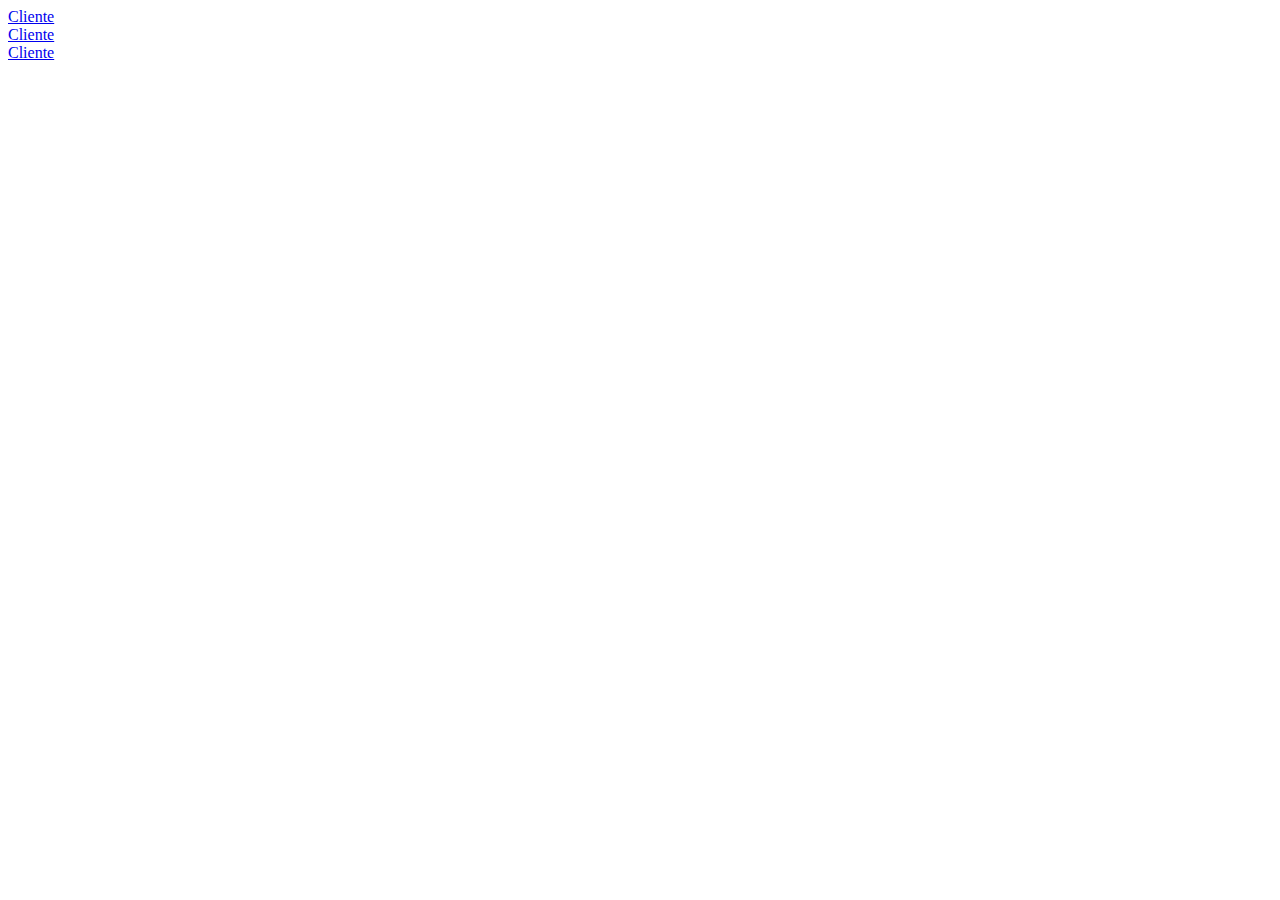
<file: sistema funcional/index.html>
<!doctype html>
<html lang="en">
    <head>
        <meta charset="utf-8">
        <meta name="viewport" content="width=device-width, initial-scale=1">
        <title>Point of Sale</title>
    </head>
    <body>
        <a href="cliente/pag/index.html">Cliente</a>
        <br>
        <a href="cocina/cocina.php">Cliente</a>
        <br>
        <a href="finanza/index.php">Cliente</a>
    </body>
</html>
</file>
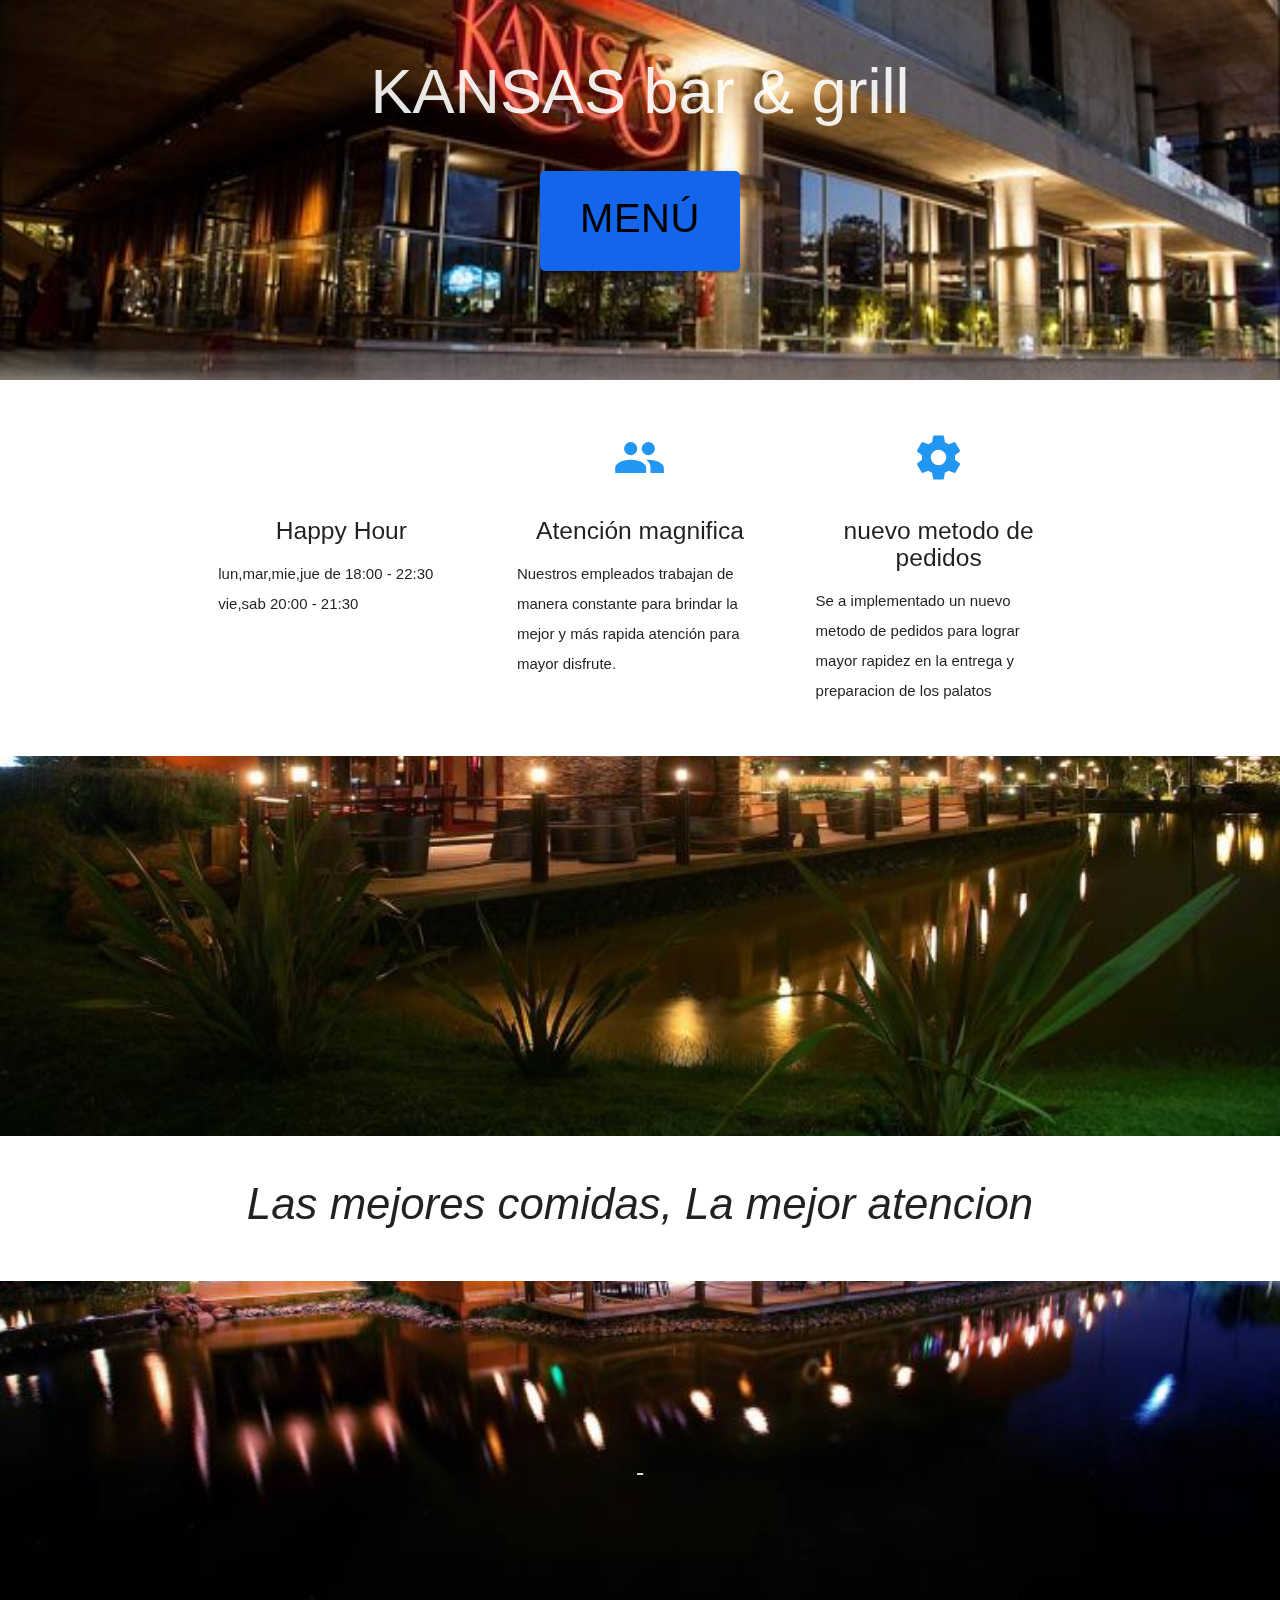
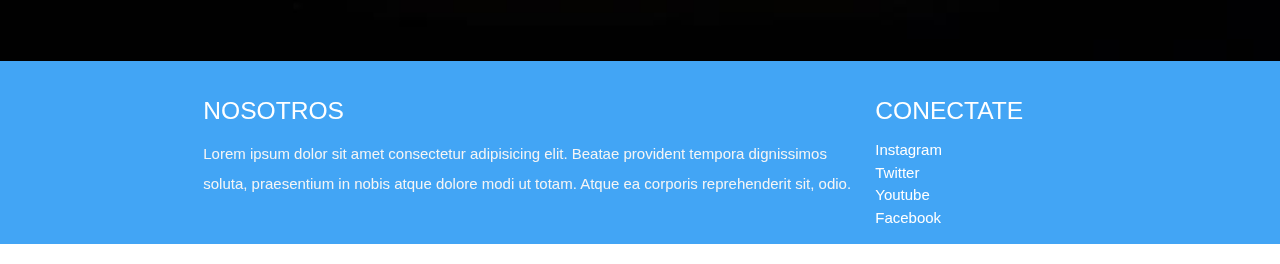
<file: sistema funcional/cliente/pag/index.html>
<!DOCTYPE html>
<html lang="en">
<head>
<meta http-equiv="Content-Type" content="text/html; charset=UTF-8"/>
<meta name="viewport" content="width=device-width, initial-scale=1"/>
<title>KANSAS</title>

<!-- CSS  -->
<link href="https://fonts.googleapis.com/icon?family=Material+Icons" rel="stylesheet">
<link href="../css/materialize.css" type="text/css" rel="stylesheet" media="screen,projection"/>
<link href="../css/style.css" type="text/css" rel="stylesheet" media="screen,projection"/>
<link rel="stylesheet" href="c-styles.css">
</head>

<body>
<!--<nav class="blue lighten-1" role="navigation">
  <div class="nav-wrapper container">
    <a id="logo-container" href="index.html" class="brand-logo white-text">KANSAS</a>
    <ul class="right hide-on-med-and-down white-text">
      <li><a></a></li>
      <li><a></a></li>
    </ul>
  </div>
</nav>-->

<div id="index-banner" class="parallax-container">
  <div class="section no-pad-bot">
    <div class="container">
      <br><br>
      <h1 class="header center">KANSAS bar & grill</h1>
      <div class="row center">
        <a href="accounts/principal.html" class="btn-large menu-button">MENÚ</a>
      </div>
      <br><br>
    </div>
  </div>
  <div class="parallax"><img src="background1.jpg" alt="Unsplashed background img 1"></div>
</div>

<!--COLUMNA NUMERO UNO-->
<div class="container">
  <div class="section ">

    <!--   Icon Section   -->
    <div class="row">
      <div class="col s12 m4">
        <div class="icon-block">
          <h2 class="center blue-text"><i class="material-icons">water_drop</i></h2>
          <h5 class="center">Happy Hour
          </h5>
          <p class="light">lun,mar,mie,jue de 18:00 - 22:30                     vie,sab 20:00 - 21:30</p>
        </div>
      </div>

      <div class="col s12 m4">
        <div class="icon-block">
          <h2 class="center blue-text"><i class="material-icons">group</i></h2>
          <h5 class="center">Atención magnifica
          </h5>

          <p class="light">Nuestros empleados trabajan de manera constante para brindar la mejor y más rapida atención para mayor disfrute.</p>
        </div>
      </div>

      <div class="col s12 m4">
        <div class="icon-block">
          <h2 class="center blue-text"><i class="material-icons">settings</i></h2>
          <h5 class="center">nuevo metodo de pedidos</h5>

          <p class="light">Se a implementado un nuevo metodo de pedidos para lograr mayor rapidez en la entrega y preparacion de los palatos</p>
        </div>
      </div>
    </div>

  </div>
</div>


<div class="parallax-container valign-wrapper">
  <div class="section no-pad-bot">
    <div class="container">
      <div class="row center">
        <h5 class="header col s12 light"></h5>
      </div>
    </div>
  </div>
  <div class="parallax"><img src="background2.jpg" alt="Unsplashed background img 2"></div>
</div>


<!--COLUMNA NUMERO DOS-->
<div class="container">
  <div class="section">

    <div class="row">
      <div class="col s12 center">
        <h3><i class="mdi-content-send brown-text"></i></h3>
        <p class="left-align light">
          <center><h3><i> Las mejores comidas, La mejor atencion</i></h3></center>
        </p>
      </div>
    </div>

  </div>
</div>


<div class="parallax-container valign-wrapper">
  <div class="section no-pad-bot">
    <div class="container">
      <div class="row center">
        <h5 class="header col s12 light">-</h5>
      </div>
    </div>
  </div>
  <div class="parallax"><img src="background3.jpg" alt="Unsplashed background img 3"></div>
</div>

<!--COLUMNA NUMERO TRES-->

<footer class="page-footer blue lighten-1">
  <div class="container">
    <div class="row">
      <div class="col l9">
        <h5 class="white-text">NOSOTROS</h5>
        <p class="grey-text text-lighten-4">Lorem ipsum dolor sit amet consectetur adipisicing elit. Beatae provident tempora dignissimos soluta, praesentium in nobis atque dolore modi ut totam. Atque ea corporis reprehenderit sit, odio.</p>


      </div>

      <div class="col l3">
        <h5 class="white-text">CONECTATE</h5>
        <ul>
          <li><a class="white-text m-separation" href="https://www.instagram.com/fernanfloo/?hl=es-la">Instagram</a></li>
          <li><a class="white-text m-separation" href="https://twitter.com/Fernanfloo">Twitter</a></li>
          <li><a class="white-text m-separation" href="https://www.youtube.com/user/fernanfloo">Youtube</a></li>
          <li><a class="white-text m-separation" href="https://www.facebook.com/FERNANFL00/?locale=es_LA">Facebook</a></li>
        </ul>
      </div>
    </div>
  </div>
</footer>

<!--  Scripts-->
<script src="https://code.jquery.com/jquery-2.1.1.min.js"></script>
<script src="../js/materialize.js"></script>
<script src="../js/init.js"></script>

</body>
</html>
</file>
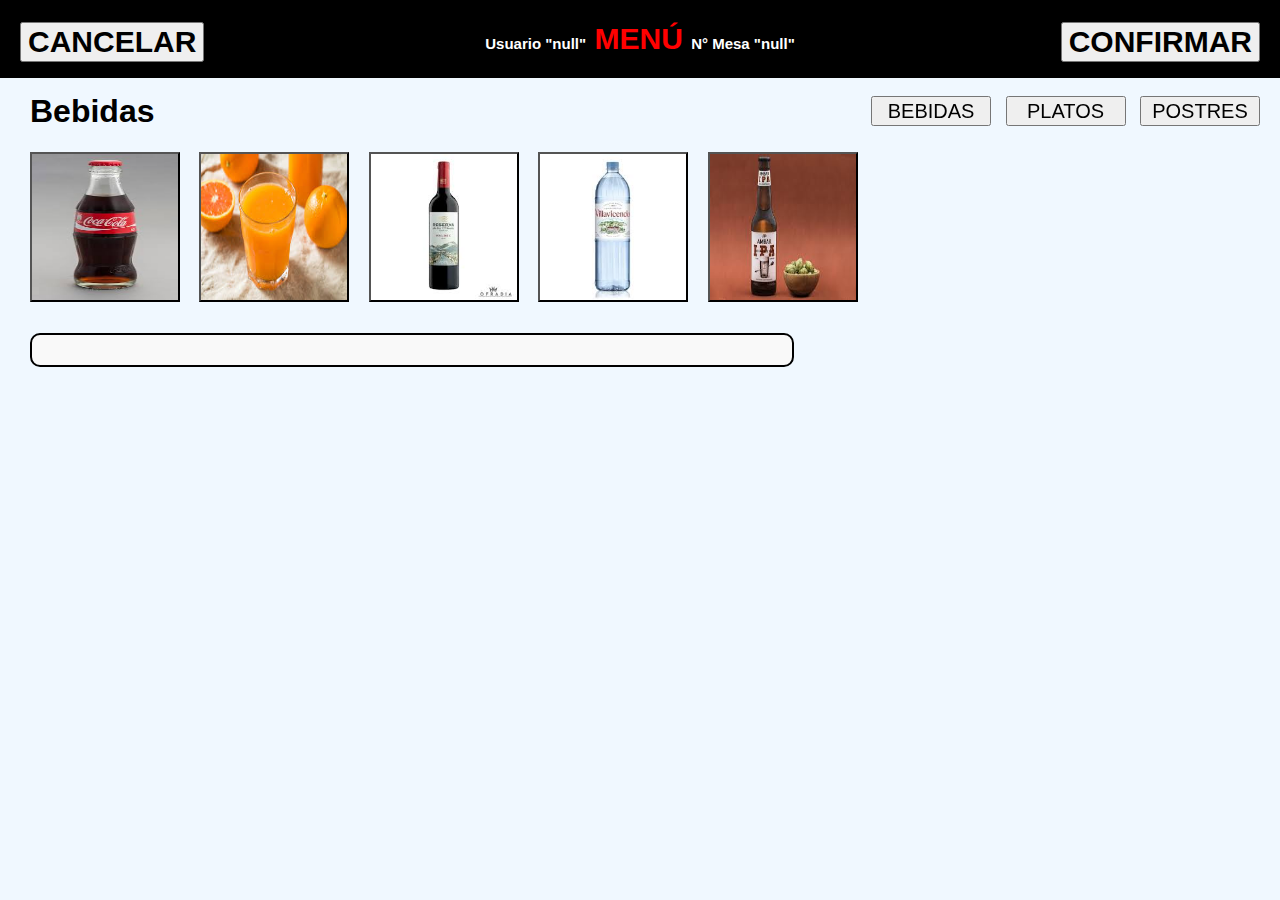
<file: sistema funcional/cliente/pag/menu.html>
<!DOCTYPE html>
<html lang="es">
<head>
<meta charset="UTF-8">
<meta name="viewport" content="width=device-width, initial-scale=1.0">
<title>Menú</title>
<link rel="stylesheet" href="styles2.css">
<script src="javascript.js"></script>
</head>

<body><form action="..\..\cocina\uploaddata.php" method="post">
<header><table><tr>
  <td style="left: 0;position: absolute;"><a href="index.html"><button type="button">CANCELAR</button></a></td>
  <td style="text-align: center;">
    <span id="user" style="font-size: 15px;color: white;"></span>
    <span style="color: red; font-size: 30px">MENÚ</span>
    <span id="nmesa" style="font-size: 15px;color: white;"></span>
  </td>
  <td style="right: 0;position: absolute;"><input type="submit" value="CONFIRMAR"></td>
</tr></table></header>
<nav><ul>
  <li><button type="button" onclick="to_bebidas()">BEBIDAS</button></li>
  <li><button type="button" onclick="to_platos()">PLATOS</button></li>
  <li><button type="button" onclick="to_postres()">POSTRES</button></li>
</ul></nav>
<br><br><br><br>

<input type="hidden" id="postnmesa" name="nmesa"> <input type="hidden" id="postuser" name="user">
<script>
  var queryString = window.location.search;
  var urlParams = new URLSearchParams(queryString);
  var user = urlParams.get('user');
  var nmesa = urlParams.get('nmesa');

  document.getElementById('user').innerHTML = `Usuario "${user}"`;
  document.getElementById('nmesa').innerHTML = `N° Mesa "${nmesa}"`;
  document.getElementById('postuser').value = user;
  document.getElementById('postnmesa').value = nmesa;
</script>

<section id="bebidas" class="bebidas" style="display: block;">
  <h1>Bebidas</h1>
  <div class="scroll-container">
    <button type="button" class="coquita" onclick="mostrar('a-1')"></button>
    <button type="button" class="juguito" onclick="mostrar('a-2')"></button>
    <button type="button" class="vino" onclick="mostrar('a-3')"></button>
    <button type="button" class="agua" onclick="mostrar('a-4')"></button>
    <button type="button" class="cerveza" onclick="mostrar('a-5')"></button>
  </div>
  <div class="desc-container">
    <div class="overall-view" id="a-1" style="display: none;" onkeydown="return false">
      <h2>Coca-Cola</h2>
      <p>Refresco de cola carbonatado</p>
      <input type="number" name="p[11]" value="0" placeholder="0" min="0" max="50">
    </div>
    <div class="overall-view" id="a-2" style="display: none;" onkeydown="return false">
      <h2>Jugo de naranja natural</h2>
      <p>Jugo de naranja recién exprimido</p>
      <input type="number" name="p[12]" value="0" placeholder="0" min="0" max="50">
    </div>
    <div class="overall-view" id="a-3" style="display: none;" onkeydown="return false">
      <h2>Vino tinto reserva</h2>
      <p>Vino tinto reserva de la región, añejado en barricas de roble</p>
      <input type="number" name="p[13]" value="0" placeholder="0" min="0" max="50">
    </div>
    <div class="overall-view" id="a-4" style="display: none;" onkeydown="return false">
      <h2>Agua mineral</h2>
      <p>Agua mineral natural embotellada</p>
      <input type="number" name="p[14]" value="0" placeholder="0" min="0" max="50">
    </div>
    <div class="overall-view" id="a-5" style="display: none;" onkeydown="return false">
      <h2>Cerveza artesanal IPA</h2>
      <p>Cerveza india pale ale elaborada con lúpulo americano</p>
      <input type="number" name="p[15]" value="0" placeholder="0" min="0" max="50">
    </div>
  </div>
</section>

<section id="platos" class="platos" style="display: none;">
  <h1>Platos</h1>
  <div class="scroll-container">
    <button type="button" class="pollo" onclick="mostrar('b-1')"></button>
    <button type="button" class="fideos" onclick="mostrar('b-2')"></button>
    <button type="button" class="sushi" onclick="mostrar('b-3')"></button>
    <button type="button" class="hamburguesa" onclick="mostrar('b-4')"></button>
    <button type="button" class="parrilla" onclick="mostrar('b-5')"></button>
  </div>
  <div class="desc-container">
    <div class="overall-view" id="b-1" style="display: none;" onkeydown="return false">
      <h2>Pollo a la parrilla</h2>
      <p>Pollo asado con hierbas frescas y acompañado de papas fritas</p>
      <input type="number" name="p[21]" value="0" placeholder="0" min="0" max="50">
    </div>
    <div class="overall-view" id="b-2" style="display: none;" onkeydown="return false">
      <h2>Espaguetis a la bolognesa</h2>
      <p>Espaguetis con salsa boloñesa casera y queso parmesano </p>
      <input type="number" name="p[22]" value="0" placeholder="0" min="0" max="50">
    </div>
    <div class="overall-view" id="b-3" style="display: none;" onkeydown="return false">
      <h2>Sushi variado</h2>
      <p>Selección de sushi con variedad de pescado fresco y arroz al vapor</p>
      <input type="number" name="p[23]" value="0" placeholder="0" min="0" max="50">
    </div>
    <div class="overall-view" id="b-4" style="display: none;" onkeydown="return false">
      <h2>Hamburguesa clásica</h2>
      <p>Hamburguesa de carne de res con queso, lechuga, tomate y salsa especial</p>
      <input type="number" name="p[24]" value="0" placeholder="0" min="0" max="50">
    </div>
    <div class="overall-view" id="b-5" style="display: none;" onkeydown="return false">
      <h2>Parrillada mixta</h2>
      <p>Selección de carnes a la parrilla con vegetales asados</p>
      <input type="number" name="p[25]" value="0" placeholder="0" min="0" max="50">
    </div>
  </div>
</section>

<section id="postres" class="postres" style="display: none;">
  <h1>Postres</h1>
  <div class="scroll-container">
    <button type="button" class="tarta" onclick="mostrar('c-1')"></button>
    <button type="button" class="helado" onclick="mostrar('c-2')"></button>
    <button type="button" class="tiramisu" onclick="mostrar('c-3')"></button>
    <button type="button" class="pastel" onclick="mostrar('c-4')"></button>
    <button type="button" class="mousse" onclick="mostrar('c-5')"></button>
  </div>
  <div class="desc-container">
    <div class="overall-view" id="c-1" style="display: none;" onkeydown="return false">
      <h2>Tarta de chocolate</h2>
      <p>Tarta de chocolate negro con crema batida y frambuesas frescas</p>
      <input type="number" name="p[31]" value="0" placeholder="0" min="0" max="50">
    </div>
    <div class="overall-view" id="c-2" style="display: none;" onkeydown="return false">
      <h2>Helado de vainilla</h2>
      <p>Helado cremoso de vainilla con sirope de caramelo</p>
      <input type="number" name="p[32]" value="0" placeholder="0" min="0" max="50">
    </div>
    <div class="overall-view" id="c-3" style="display: none;" onkeydown="return false">
      <h2>Tiramisú</h2>
      <p>Postre italiano hecho con bizcochos de soletilla, café y crema de mascarpone</p>
      <input type="number" name="p[33]" value="0" placeholder="0" min="0" max="50">
    </div>
    <div class="overall-view" id="c-4" style="display: none;" onkeydown="return false">
      <h2>Pastel de manzana</h2>
      <p>Pastel de manzana casero con canela y crujiente de nueces</p>
      <input type="number" name="p[34]" value="0" placeholder="0" min="0" max="50">
    </div>
    <div class="overall-view" id="c-5" style="display: none;" onkeydown="return false">
      <h2>Mousse de limón</h2>
      <p>Mousse refrescante de limón con ralladura de lima</p>
      <input type="number" name="p[35]" value="0" placeholder="0" min="0" max="50">
    </div>
  </div>
</section>
</form></body>
</html>
</file>
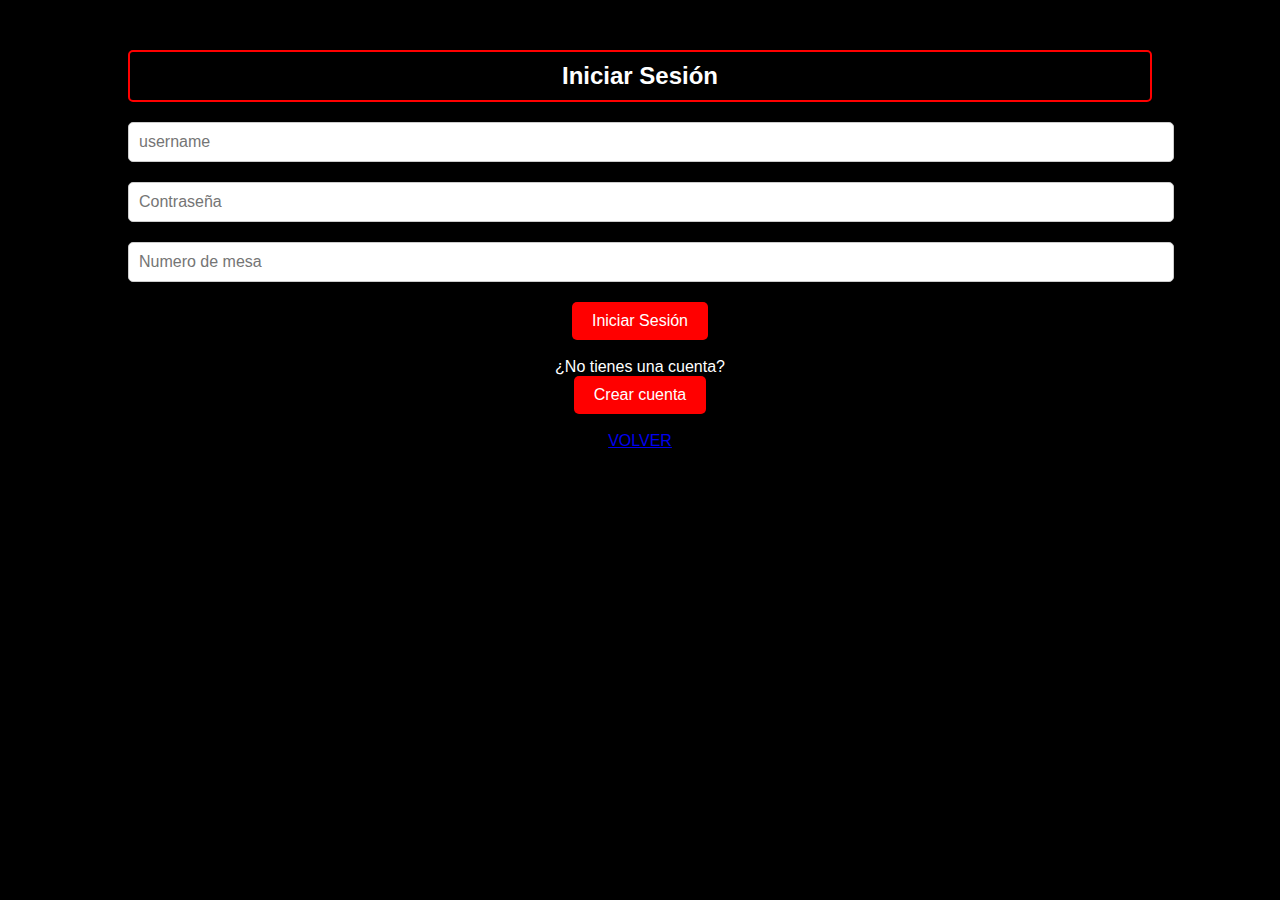
<file: sistema funcional/cliente/pag/accounts/inicio.html>
<!DOCTYPE html>
<html lang="es">
<head>
    <meta charset="UTF-8">
    <meta name="viewport" content="width=device-width, initial-scale=1.0">
    <title>Iniciar Sesión</title>
    <link rel="stylesheet" href="styles.css">
</head>
<body>
    <div class="container">
        <h2>Iniciar Sesión</h2>
        <form action="verify.php" method="post">
            <div class="form-group">
                <input type="text" name="username" placeholder="username" max="50" required>
            </div>
            <div class="form-group">
                <input type="password" name="psw" placeholder="Contraseña" max="50" required>
            </div>
            <div class="form-group">
                <input type="number" name="nmesa" placeholder="Numero de mesa" min="1" required>
            </div>
            <button type="submit">Iniciar Sesión</button>
        </form>
        <br><span style="color: white;">¿No tienes una cuenta?</span><br><a href="registro.html"><button>Crear cuenta</button></a>
        <br><br><a href="principal.html">VOLVER</a>
    </div>
</body>
</html>
</file>
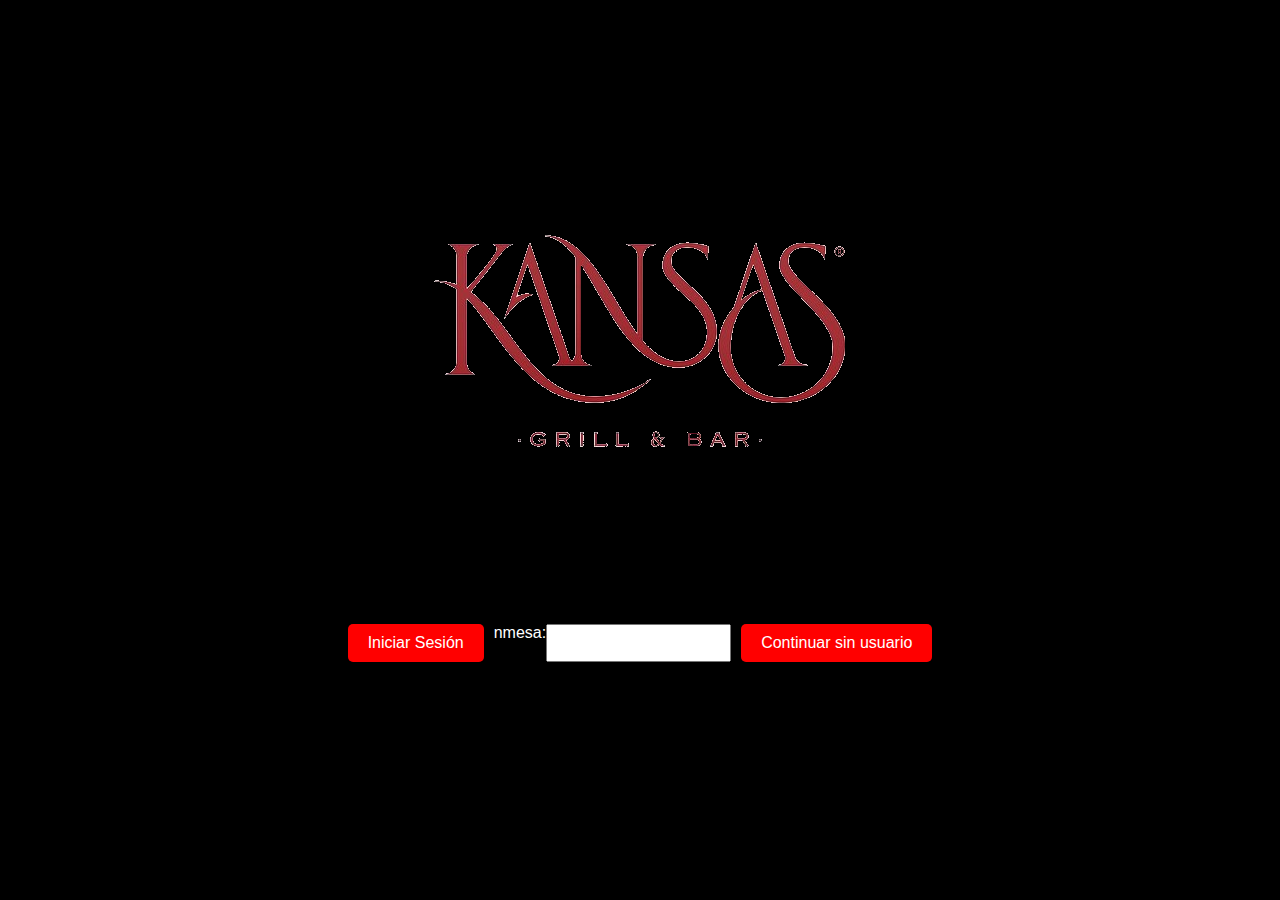
<file: sistema funcional/cliente/pag/accounts/principal.html>
<!DOCTYPE html>
<html lang="es">
<head>
    <meta charset="UTF-8">
    <meta name="viewport" content="width=device-width, initial-scale=1.0">
    <title>Mi Página</title>
    <link rel="stylesheet" href="principal.css">
</head>
<body>
    <div class="container">
        <img class="logo" src="kansas.png" alt="Logo">
        <div class="buttons">
            <script>
                function cambio() {
                    let nmesa = document.getElementById("nmesa").value;
                    let elh = `../menu.html?user=null&nmesa=${nmesa}`;
                    document.getElementById("a").href = elh;
                }
            </script>
            <a href="inicio.html"><button>Iniciar Sesión</button></a>
            <span style="color: white;">nmesa:</span><input id="nmesa" type="number" onchange="cambio()" min="1">
            <a id="a" href="#"><button>Continuar sin usuario</button></a>
        </div>
    </div>
</body>
</html>
</file>
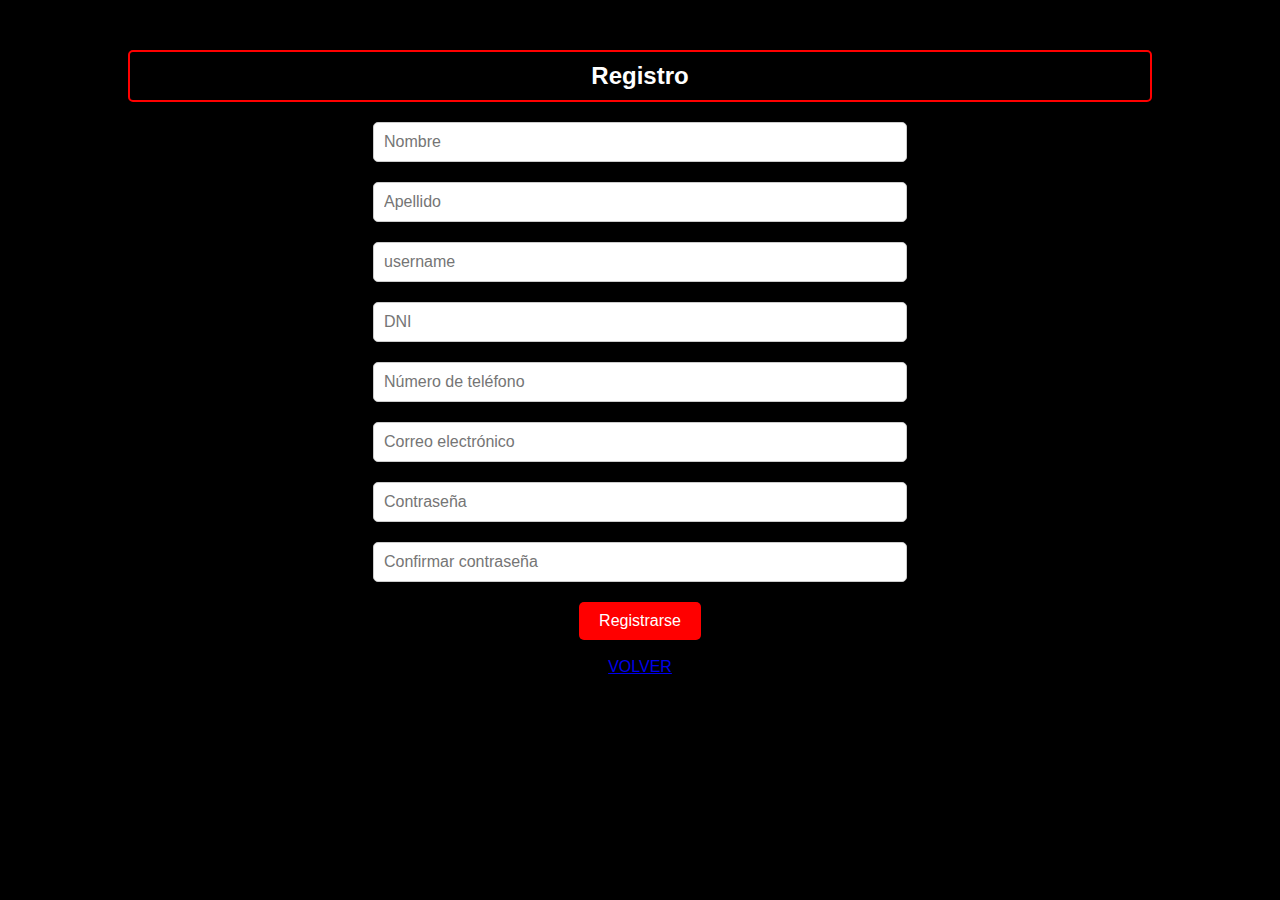
<file: sistema funcional/cliente/pag/accounts/registro.html>
<!DOCTYPE html>
<html lang="es">
<head>
    <meta charset="UTF-8">
    <meta name="viewport" content="width=device-width, initial-scale=1.0">
    <title>Registro</title>
    <link rel="stylesheet" href="registro.css">
</head>
<body>
    <div class="container">
        <h2>Registro</h2>
        <form onsubmit="return validateForm()" action="usuario.php" method="post">
            <div class="form-group">
                <input type="text" id="nombre" name="nombre" placeholder="Nombre" max="50" required>
            </div>
            <div class="form-group">
                <input type="text" id="apellido" name="apellido" placeholder="Apellido" max="50" required>
            </div>
            <div class="form-group">
                <input type="text" id="username" name="username" placeholder="username" max="50" required>
            </div>
            <div class="form-group">
                <input type="text" id="dni" name="dni" placeholder="DNI" minlength="8" maxlength="8" required>
            </div>
            <div class="form-group">
                <input type="tel" id="tel" name="tel" placeholder="Número de teléfono" max="15" required>
            </div>
            <div class="form-group">
                <input type="email" id="email" name="email" placeholder="Correo electrónico" max="50" required>
            </div>
            <div class="form-group">
                <input type="password" id="password" name="password" placeholder="Contraseña" max="50" required>
            </div>
            <div class="form-group">
                <input type="password" id="confirm_password" placeholder="Confirmar contraseña" max="50" required>
            </div>
            <button type="submit">Registrarse</button>
        </form>
        <br><a href="inicio.html">VOLVER</a>
    </div>

    <script>
        function validateForm() {
            var password = document.getElementById("password").value;
            var confirm_password = document.getElementById("confirm_password").value;

            if (password !== confirm_password) {
                alert("Las contraseñas no coinciden");
                return false;
            } else {
                return true;
            }
        }
    </script>
</body>
</html>
</file>
<file: sistema funcional/cliente/pag/c-styles.css>
.menu-button {
    padding-top: 20px;
    margin-top: 20px;
    font-size: 40px;
    text-align: center;
    width: 200px;
    height: 100px;
    background-color: rgb(19, 102, 235);
    border-radius: 5px;
    color: black;
    font-weight: 500;
}

.menu-button:hover {
    background-color: blue;
    color: white;
}

.perman-head {
    width: 100%;
    height: auto;
    background-color: lightblue;
    position: fixed;
}

.b-cancelar {
    margin-left: 20px;
    background-color: lightgreen;
    padding: 10px;
    font-size: 20px;
    color: black;
    text-decoration: none;
    font-family: Arial, Helvetica, sans-serif;
}

.mesa {
    font-size: 30px;
}

table.tableu {
    border-collapse: separate; 
    border-spacing: 50px;
}
</file>
<file: sistema funcional/cliente/pag/styles2.css>
body {
    font-family: Arial, sans-serif;
    margin: 0;
    padding: 0;
    background-color: aliceblue;
    overflow: hidden;
}
header table{
    width: 100%;
    background-color: black;
    position: fixed;
}
header table tr td {
    padding: 20px;
    font-size: 30px;
    font-weight: bold;
    color: white;
}
header table tr td button,
header table tr td input[type=submit] {
    font-size: 30px;
    font-weight: bold;
}
nav {
    right: 20px;
    position: fixed;
    margin-top: 80px;
}
nav ul li {
    display: inline;
}
nav ul li button {
    width: 120px;
    height: 30px;
    margin-left: 10px;
    font-size: 20px;
}

div.scroll-container {
    overflow-x: scroll;
    white-space: nowrap;
    margin-right: 20px;
    margin-bottom: 30px;
}
section {
    margin-left: 30px;
}
section * {
    margin-right: 15px;
}
.scroll-container button {
    width: 150px;
    height: 150px;
    background-size: 100% 100%;
}

.desc-container {
    background-color: #f9f9f9;
    max-width: 700px;
    max-height: 400px;
    padding-left: 30px;
    padding-right: 30px;
    padding-bottom: 30px;
    border: 2px solid black;
    border-radius: 10px;
}
.overall-view {
    max-width: 640px;
}
.overall-view p {
    display: block;
    word-break: break-all;
    white-space: normal;
    max-height: 90px;
    overflow: hidden;
}
input[type=number]
{
  width: 60px;
  height: 50px;
  text-align: center;
  font-size: 30px;
}
input[type=number]::-webkit-inner-spin-button {
    height: 50px;
}

.coquita{
    background-image: url("images/bebidas/Coca_Cola.jpg");
}
.juguito{
    background-image: url("images/bebidas/Jugo_de_naranja_natural.jpg");
} 
.vino{
    background-image: url("images/bebidas/Vino_tinto_reserva.jpg");
}  
.agua{
    background-image: url("images/bebidas/Agua_mineral.jpg");
}  
.tarta{
    background-image: url("images/postres/Tarta_de_chocolate.jpg");   
}
.helado{
    background-image: url("images/postres/helado_de_vainilla.jpg");
}
.tiramisu{
    background-image: url("images/postres/tiramisu.jpg");
}
.mousse{
    background-image: url("images/postres/Mousse_de_limón.jpg");
}
.pastel{
    background-image: url("images/postres/Pastel_de_manzana.jpg");
} 
.cerveza{
    background-image: url("images/bebidas/Cerveza_artesanal_IPA.jpg");
}   
.fideos{
    background-image: url("images/platos/spagueti.jpg");
}
.hamburguesa{
    background-image: url("images/platos/hamburguesa.jpg");
}
.pollo{
    background-image: url("images/platos/Pollo_a_la_parrilla.jpg");
}
.sushi{
    background-image: url("images/platos/sushi_variado.jpg");
}
.parrilla{
    background-image: url("images/platos/parrillada_mixta.jpg");
}
/*.bebidas {
    background-color: #f9f9f9;
}
.postres {
    background-color: #e9e9e9;
}
.platos {
    background-color: #f5f5f5;
}*/
</file>
<file: sistema funcional/cliente/pag/accounts/styles.css>
body {
    margin: 0;
    padding: 0;
    font-family: Arial, sans-serif;
    background-color: black;
}
.container {
    width: 80%;
    margin: 50px auto;
    text-align: center;
}
.form-group {
    margin-bottom: 20px;
}
input[type="text"],
input[type="number"],
input[type="password"] {
    width: 100%;
    padding: 10px;
    font-size: 16px;
    border: 1px solid #ccc;
    border-radius: 5px;
}
button {
    padding: 10px 20px;
    font-size: 16px;
    cursor: pointer;
    border: none;
    border-radius: 5px;
    background-color: red;
    color: white; /* Color del texto */
}
button:hover {
    background-color: red;
}
h2 {
    margin-bottom: 20px;
    color: white;
    border: 2px solid red; 
    padding: 10px;
    border-radius: 5px; 
}
</file>
<file: sistema funcional/cliente/pag/accounts/principal.css>
body {
    margin: 0;
    padding: 0;
    font-family: Arial, sans-serif;
    background-color: black;
}
.container {
    width: 80%;
    margin: 50px auto;
    text-align: center;
}
.logo {
    margin-bottom: 20px;
}
.buttons {
    display: flex;
    justify-content: center;
}
.buttons button {
    padding: 10px 20px;
    margin: 0 10px;
    font-size: 16px;
    cursor: pointer;
    border: none;
    border-radius: 5px;
    background-color: red;
    color: white;
}
.buttons button:hover {
    background-color: red;
}
</file>
<file: sistema funcional/cliente/pag/accounts/registro.css>
body {
    margin: 0;
    padding: 0;
    font-family: Arial, sans-serif;
    background-color: black;
}
.container {
    width: 80%;
    margin: 50px auto;
    text-align: center;
}
h2 {
    margin-bottom: 20px;
    color: white;
    border: 2px solid red ;
    height: 50%;
    padding: 10px;
    border-radius: 5px;
}
.form-group {
    margin-bottom: 20px;
}
input[type="text"],
input[type="tel"],
input[type="email"],
input[type="password"] {
    width: 100%;
    width: 50%;
    padding: 10px;
    font-size: 16px;
    border: 1px solid #ccc;
    border-radius: 5px;
}
button {
    padding: 10px 20px;
    font-size: 16px;
    cursor: pointer;
    border: none;
    border-radius: 5px;
    background-color: red;
    color: white;
}
button:hover {
    background-color: #45a049;
}
</file>
<file: sistema funcional/cliente/css/style.css>
/* Custom Stylesheet */
/**
 * Use this file to override Materialize files so you can update
 * the core Materialize files in the future
 *
 * Made By MaterializeCSS.com
 */

nav ul a,
nav .brand-logo {
  color: #444;
}

p {
  line-height: 2rem;
}

.sidenav-trigger {
  color: #26a69a;
}

.parallax-container {
  min-height: 380px;
  line-height: 0;
  height: auto;
  color: rgba(255,255,255,.9);
}
  .parallax-container .section {
    width: 100%;
  }

@media only screen and (max-width : 992px) {
  .parallax-container .section {
    position: absolute;
    top: 40%;
  }
  #index-banner .section {
    top: 10%;
  }
}

@media only screen and (max-width : 600px) {
  #index-banner .section {
    top: 0;
  }
}

.icon-block {
  padding: 0 15px;
}
.icon-block .material-icons {
  font-size: inherit;
}

footer.page-footer {
  margin: 0;
}

/*news*/
.m-separation {
  margin-bottom: 3px;
}
</file>
